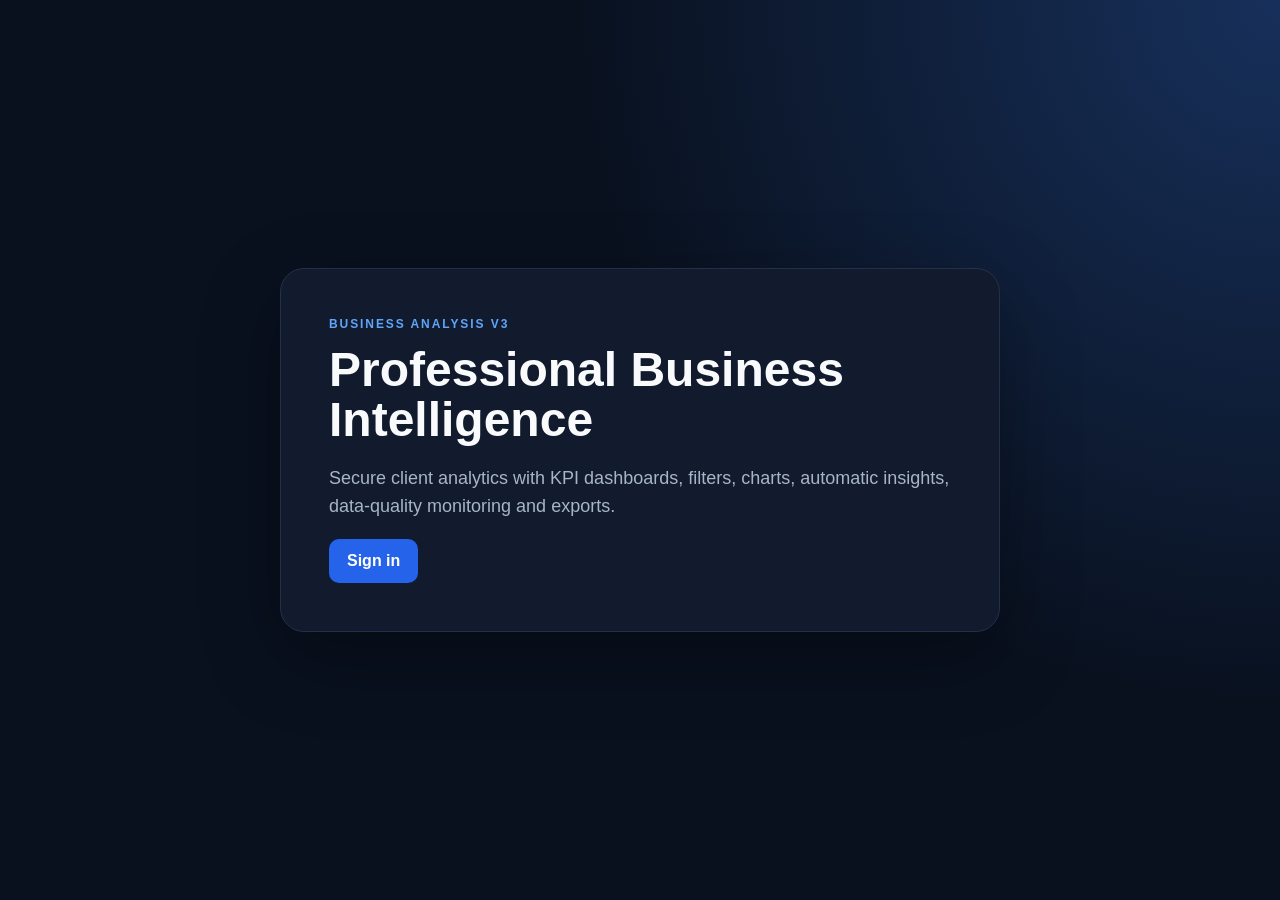
<file: Website/index.html>
<!doctype html><html><head><meta charset="utf-8"><meta name="viewport" content="width=device-width,initial-scale=1"><title>Business Analysis V3</title><link rel="stylesheet" href="style.css"></head><body><main class="hero"><div class="hero-card"><div class="eyebrow">BUSINESS ANALYSIS V3</div><h1>Professional Business Intelligence</h1><p>Secure client analytics with KPI dashboards, filters, charts, automatic insights, data-quality monitoring and exports.</p><a class="btn" href="login.html">Sign in</a></div></main></body></html>
</file>
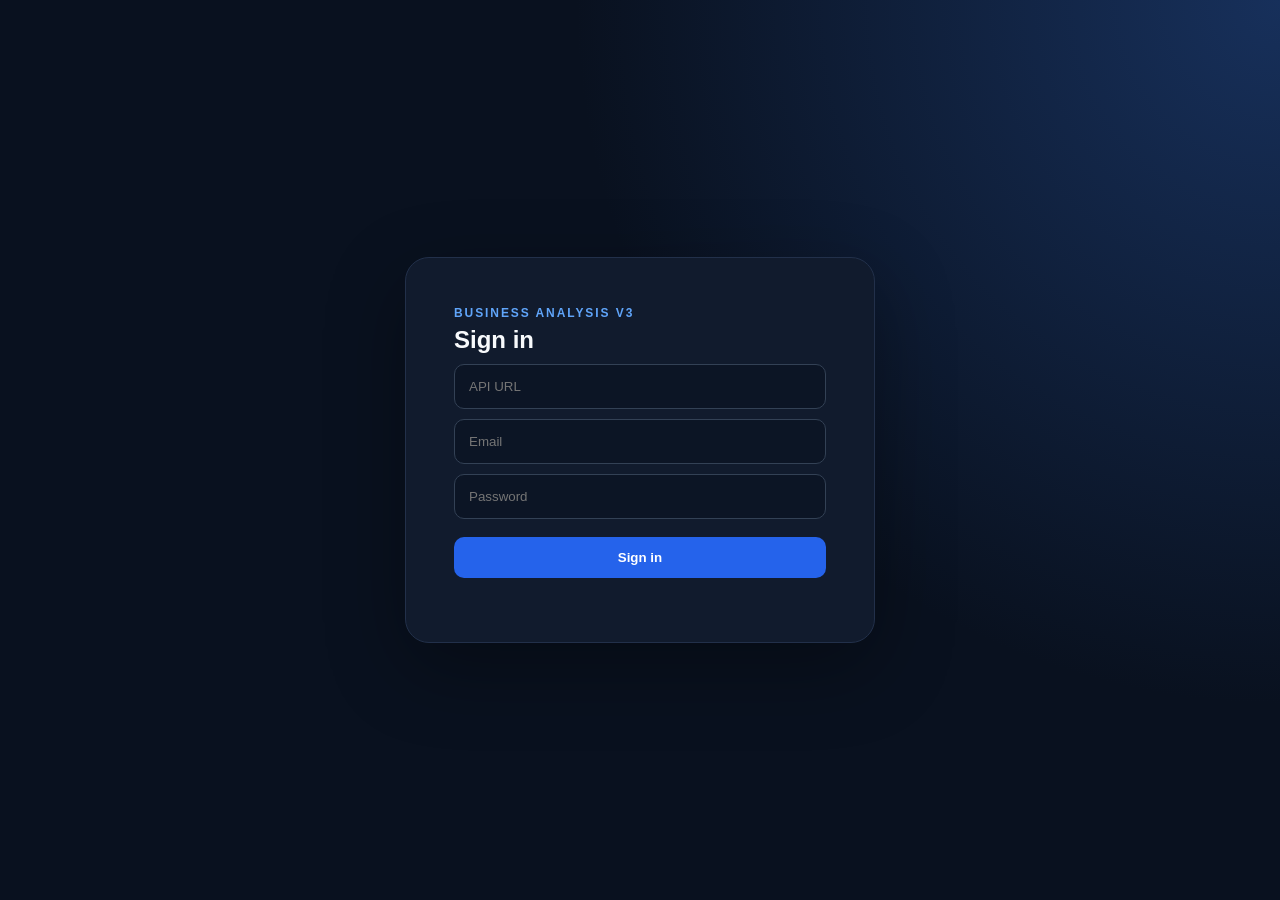
<file: Website/login.html>
<!doctype html><html><head><meta charset="utf-8"><meta name="viewport" content="width=device-width,initial-scale=1"><title>Sign in — Business Analysis V3</title><link rel="stylesheet" href="style.css"></head><body><main class="auth"><section class="auth-card"><div class="eyebrow">BUSINESS ANALYSIS V3</div><h1>Sign in</h1><input id="api" placeholder="API URL"><input id="email" placeholder="Email"><input id="password" type="password" placeholder="Password"><button class="btn" onclick="login()">Sign in</button><p id="msg"></p></section></main><script src="app.js"></script></body></html>
</file>
<file: Website/style.css>
*{box-sizing:border-box}body{margin:0;font-family:Inter,Segoe UI,Arial,sans-serif;background:#09111f;color:#f8fafc}.hero,.auth{min-height:100vh;display:grid;place-items:center;padding:24px;background:radial-gradient(circle at top right,#17305b,transparent 45%),#09111f}.hero-card,.auth-card{max-width:720px;width:100%;background:#111b2d;border:1px solid #22304a;border-radius:24px;padding:48px;box-shadow:0 25px 80px #0005}.auth-card{max-width:470px}.eyebrow{letter-spacing:.16em;color:#60a5fa;font-weight:800;font-size:12px}.hero h1{font-size:48px;line-height:1.05;margin:14px 0}.hero p{color:#a7b4c9;font-size:18px;line-height:1.6}.btn,button{display:inline-block;border:0;border-radius:10px;background:#2563eb;color:white;padding:13px 18px;font-weight:700;cursor:pointer;text-decoration:none}.auth-card input{display:block;width:100%;margin:10px 0;padding:14px;border-radius:10px;border:1px solid #334155;background:#0c1525;color:#fff}.auth-card .btn{width:100%;margin-top:8px}.app{display:grid;grid-template-columns:240px 1fr;min-height:100vh}aside{background:#0d1728;padding:28px 18px}aside button{width:100%;margin:5px 0;background:transparent;text-align:left}.brand{font-size:28px;font-weight:900;margin:0 0 30px}.brand small{display:block;font-size:10px;color:#60a5fa;letter-spacing:.16em}.workspace{padding:28px;max-width:1500px;width:100%;margin:auto}header{display:flex;justify-content:space-between;align-items:center;margin-bottom:25px}h1{margin:6px 0}.grid{display:grid;grid-template-columns:repeat(3,1fr);gap:14px}.card{background:#111b2d;border:1px solid #22304a;border-radius:14px;padding:18px}.muted{color:#94a3b8}.table{width:100%;border-collapse:collapse}.table th,.table td{padding:12px;border-bottom:1px solid #25334b;text-align:left}.charts{display:grid;grid-template-columns:1fr 1fr;gap:16px;margin-top:18px}@media(max-width:850px){.app{grid-template-columns:1fr}.grid,.charts{grid-template-columns:1fr}aside{display:none}.hero h1{font-size:36px}}
</file>
